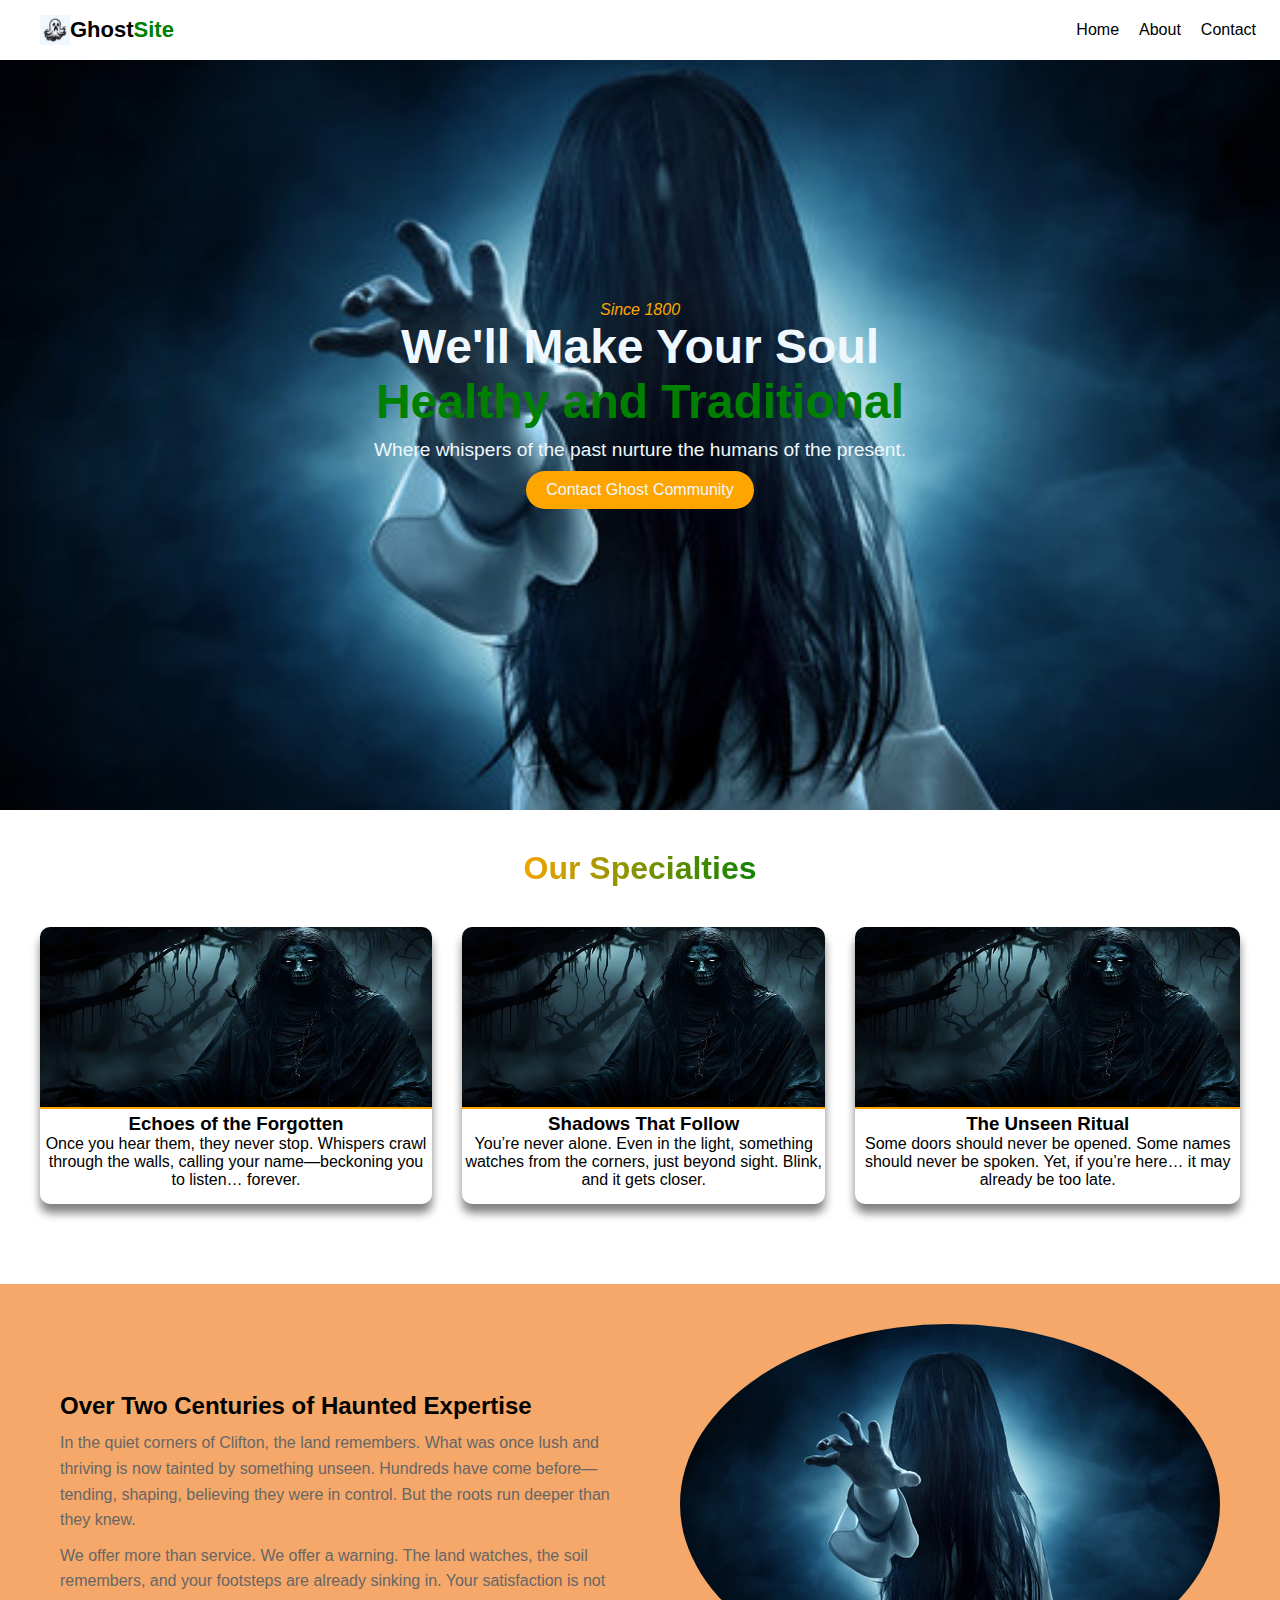
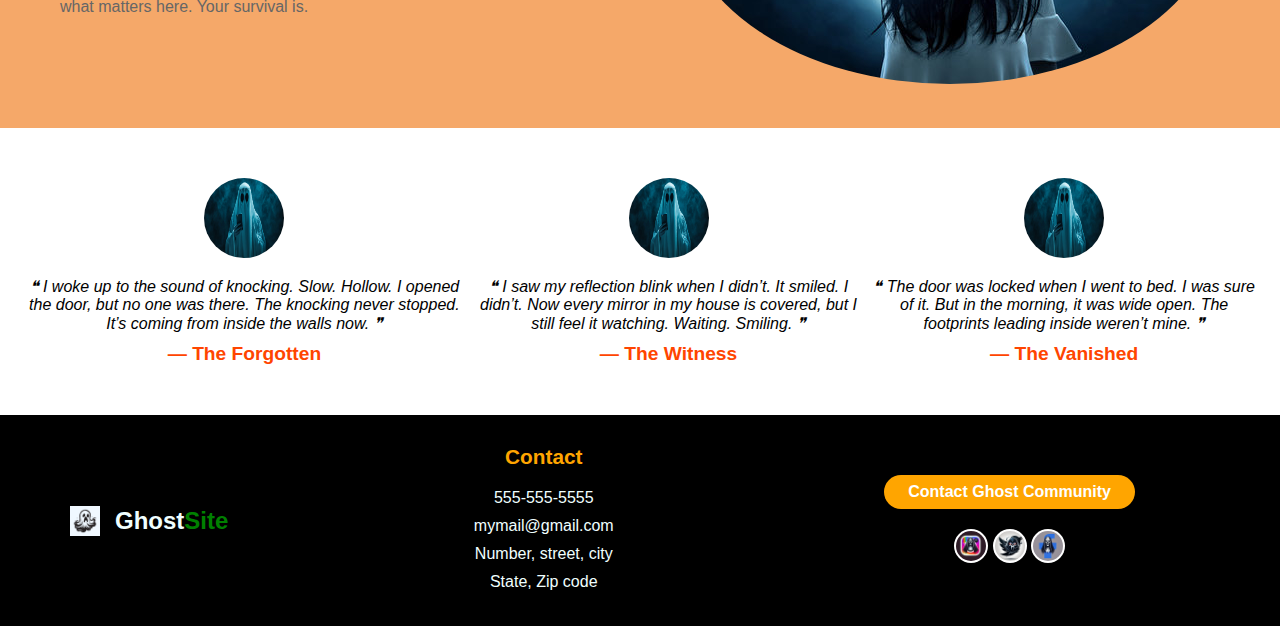
<file: ghost_ych_final-main/ghost_ych_final-main/index.html>
<!DOCTYPE html>
<html lang="en">
<head>
    <meta charset="UTF-8">
    <meta name="viewport" content="width=device-width, initial-scale=1.0">
    <title>Welcome to Ghost Site</title>
    <link rel="icon" type="image/png" href="images/logo.png">
    <link rel="stylesheet" href="style.css">
</head>
<body>
    <!-- navbar section -->
     <nav class="navbar">
        <div class="logo">
            <img src="images/logo.png" alt="logo" class="logo-img">
            <span class="text">Ghost<span class="highlight">Site</span></span>
        </div>
        <ul class="nav-links">
            <li><a href="index.html">Home</a></li>
            <li><a href="about.html">About</a></li>
            <li><a href="contact.html">Contact</a></li>
        </ul>
     </nav>

     <!-- header section -->
      <header class="hero-section">
        <div class="hero-content">
            <p class="since">Since 1800</p>
            <h1>We'll Make Your Soul<br><span class="highlight"> Healthy and Traditional</span></h1>
            <p class="subtext">Where whispers of the past nurture the humans of the present.</p>
            <button class="hero-btn" onclick="location.href='contact.html'">Contact Ghost Community</button>
        </div>
      </header>

      <!-- specialties section -->
       <section class="specialties">
        <h2>Our Specialties</h2>
        <div class="specialties-container">
            <div class="specialty">
                <img src="images/ghost_2.jpg" alt="ghost">
                <h3>Echoes of the Forgotten</h3>
                <p>Once you hear them, they never stop. Whispers crawl through the walls, calling your name—beckoning you to listen… forever.</p>
            </div>
            <div class="specialty">
                <img src="images/ghost_2.jpg" alt="ghost">
                <h3>Shadows That Follow</h3>
                <p>You’re never alone. Even in the light, something watches from the corners, just beyond sight. Blink, and it gets closer.</p>
            </div>
            <div class="specialty">
                <img src="images/ghost_2.jpg" alt="ghost">
                <h3>The Unseen Ritual</h3>
                <p>Some doors should never be opened. Some names should never be spoken. Yet, if you’re here… it may already be too late.</p>
            </div>
        </div>
       </section>

       <!-- about section -->
        <section class="about-section">
            <div class="about-content">
                <h2>Over Two Centuries of Haunted Expertise</h2>
                <p>In the quiet corners of Clifton, the land remembers. What was once lush and thriving is now tainted by something unseen. Hundreds have come before—tending, shaping, believing they were in control. But the roots run deeper than they knew.</p>
                <p>We offer more than service. We offer a warning. The land watches, the soil remembers, and your footsteps are already sinking in. Your satisfaction is not what matters here. Your survival is.</p>
            </div>
            <div class="about-image">
                <img src="images/ghost_1.jpg" alt="The Nun">
            </div>
        </section>

        <!-- testimonial section -->
         <section class="testimonials">
            <div class="testimonial">
                <img src="images/ghost_3.webp" alt="ghost">
                <p class="quote">❝ I woke up to the sound of knocking. Slow. Hollow. I opened the door, but no one was there. The knocking never stopped. It’s coming from inside the walls now. ❞</p>
                <p class="name">— The Forgotten</p>
            </div>
            <div class="testimonial">
                <img src="images/ghost_3.webp" alt="ghost">
                <p class="quote">❝ I saw my reflection blink when I didn’t. It smiled. I didn’t. Now every mirror in my house is covered, but I still feel it watching. Waiting. Smiling. ❞</p>
                <p class="name">— The Witness</p>
            </div>
            <div class="testimonial">
                <img src="images/ghost_3.webp" alt="ghost">
                <p class="quote">❝ The door was locked when I went to bed. I was sure of it. But in the morning, it was wide open. The footprints leading inside weren’t mine. ❞</p>
                <p class="name">— The Vanished</p>
            </div>
         </section>

         <!-- footer section -->
          <footer class="footer">
            <div class="footer-container">
                <div class="footer-logo">
                    <img src="images/logo.png" alt="logo" class="logo-img">
            <span class="text">Ghost<span class="highlight">Site</span></span>
                </div>
                <div class="footer-section">
                    <h4>Contact</h4>
                    <p>555-555-5555</p>
                    <p>mymail@gmail.com</p>
                    <p>Number, street, city</p>
                    <p>State, Zip code</p>
                </div>
                <div class="footer-section">
                    <button class="call-btn" onclick="location.href='contact.html'">Contact Ghost Community</button>
                    <div class="social-icons">
                        <a href="https://www.instagram.com"  target="_blank"><img src="images/insta.webp" alt="instagram"></a>
                        <a href="https://x.com"  target="_blank"><img src="images/twitter.webp" alt="twitter"></a>
                        <a href="https://www.facebook.com"  target="_blank"><img src="images/facebook.webp" alt="facebook"></a>
                    </div>
                </div>
            </div>
          </footer>
</body>
</html>
</file>
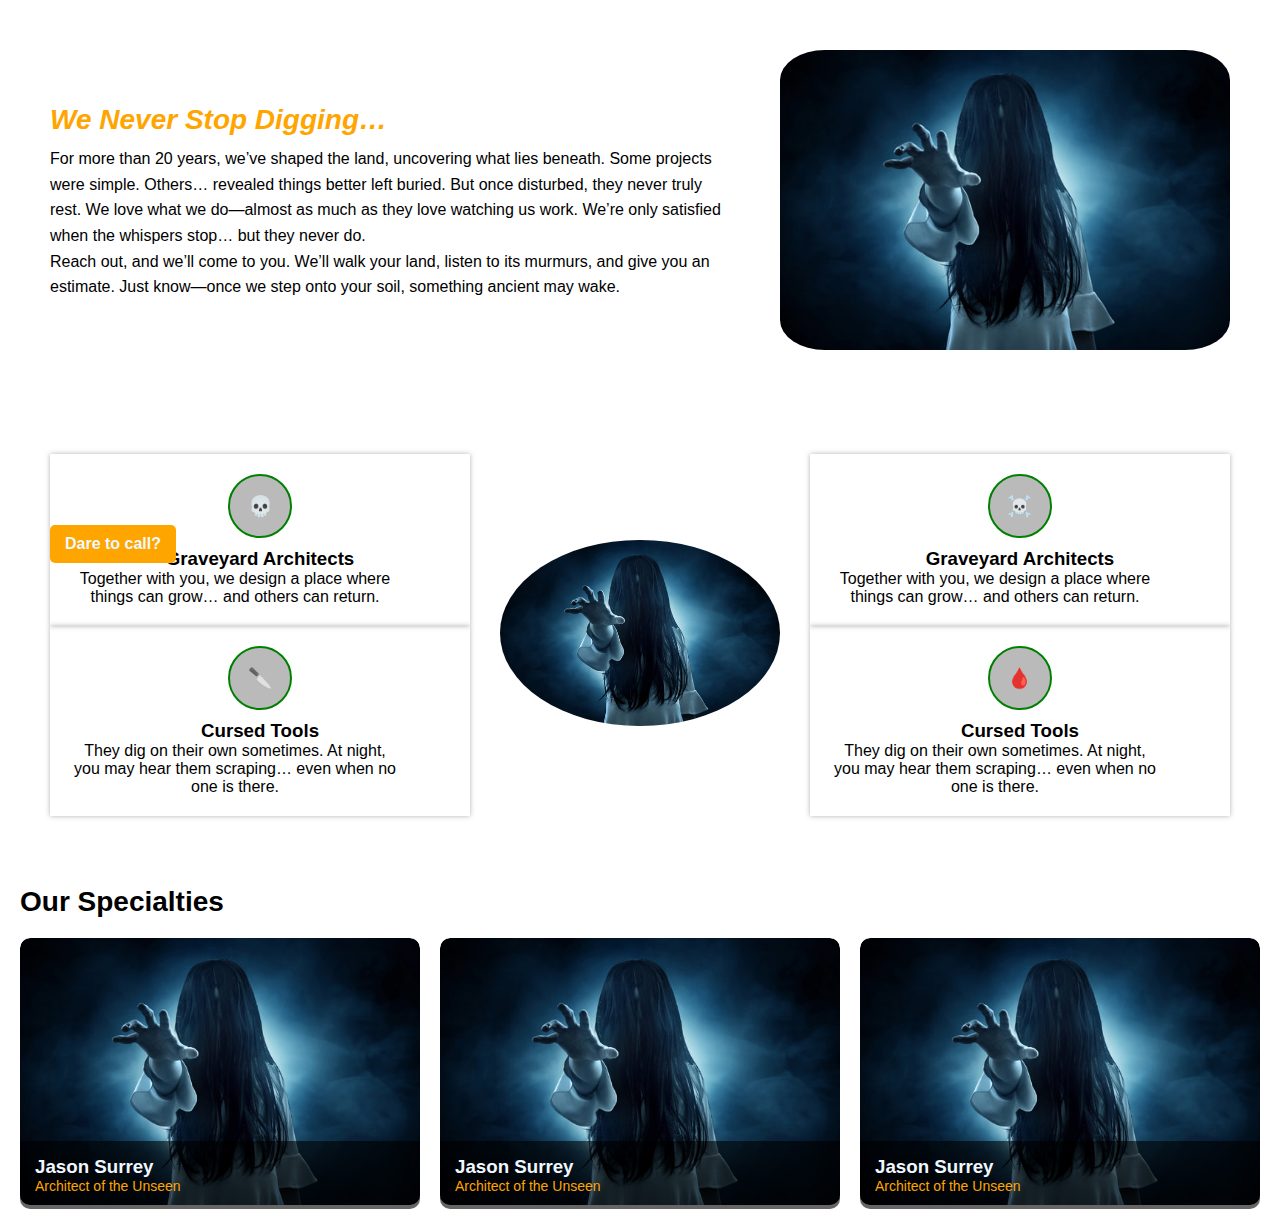
<file: ghost_ych_final-main/ghost_ych_final-main/about.html>
<!DOCTYPE html>
<html lang="en">

<head>
    <meta charset="UTF-8">
    <meta name="viewport" content="width=device-width, initial-scale=1.0">
    <title>Welcome to Ghost Site</title>
    <link rel="icon" type="image/png" href="images/logo.png">
    <link rel="stylesheet" href="styles.css">
</head>

<body>
    <section class="container">
        <div class="text-content">
            <h2>We Never Stop Digging…</h2>
            <p>For more than 20 years, we’ve shaped the land, uncovering what lies beneath. Some projects were simple.
                Others… revealed things better left buried. But once disturbed, they never truly rest. We love what we
                do—almost as much as they love watching us work. We’re only satisfied when the whispers stop… but they
                never do.</p>
            <p>Reach out, and we’ll come to you. We’ll walk your land, listen to its murmurs, and give you an estimate.
                Just know—once we step onto your soil, something ancient may wake.</p>
            <a href="contact.html" class="btn">Dare to call?</a>
        </div>
        <div class="image-content">
            <img src="images/ghost_1.jpg" alt="ghost" class="ghost_img">
        </div>
    </section>
    <!-- choose-us section -->
    <section class="why-choose-us">
        <div class="containers">
            <!-- left side -->
            <div class="left-side">
                <div class="feature">
                    <div class="icon">💀</div>
                    <h3>Graveyard Architects</h3>
                    <p>Together with you, we design a place where things can grow… and others can return.</p>
                </div>
                <div class="feature">
                    <div class="icon">🔪</div>
                    <h3>Cursed Tools</h3>
                    <p>They dig on their own sometimes. At night, you may hear them scraping… even when no one is there.
                    </p>
                </div>
            </div>
            <!-- center-image -->
            <div class="center-image">
                <img src="images/ghost_1.jpg" alt="ghost">
            </div>
            <!-- right side -->
            <div class="right-side">
                <div class="feature">
                    <div class="icon">☠️</div>
                    <h3>Graveyard Architects</h3>
                    <p>Together with you, we design a place where things can grow… and others can return.</p>
                </div>
                <div class="feature">
                    <div class="icon">🩸</div>
                    <h3>Cursed Tools</h3>
                    <p>They dig on their own sometimes. At night, you may hear them scraping… even when no one is there.
                    </p>
                </div>
            </div>
        </div>
    </section>

    <!-- specialists section -->
    <section class="specialists">
        <h2>Our Specialties</h2>
        <div class="specialties-container">
            <div class="special">
            <img src="images/ghost_1.jpg" alt="specialties">
            <div class="overlay">
                <h3>Jason Surrey</h3>
                <p>Architect of the Unseen</p>
            </div>
        </div>
        <div class="special">
            <img src="images/ghost_1.jpg" alt="specialties">
            <div class="overlay">
                <h3>Jason Surrey</h3>
                <p>Architect of the Unseen</p>
            </div>
        </div>
        <div class="special">
            <img src="images/ghost_1.jpg" alt="specialties">
            <div class="overlay">
                <h3>Jason Surrey</h3>
                <p>Architect of the Unseen</p>
            </div>
        </div>
    </div>
    </section>
</body>

</html>
</file>
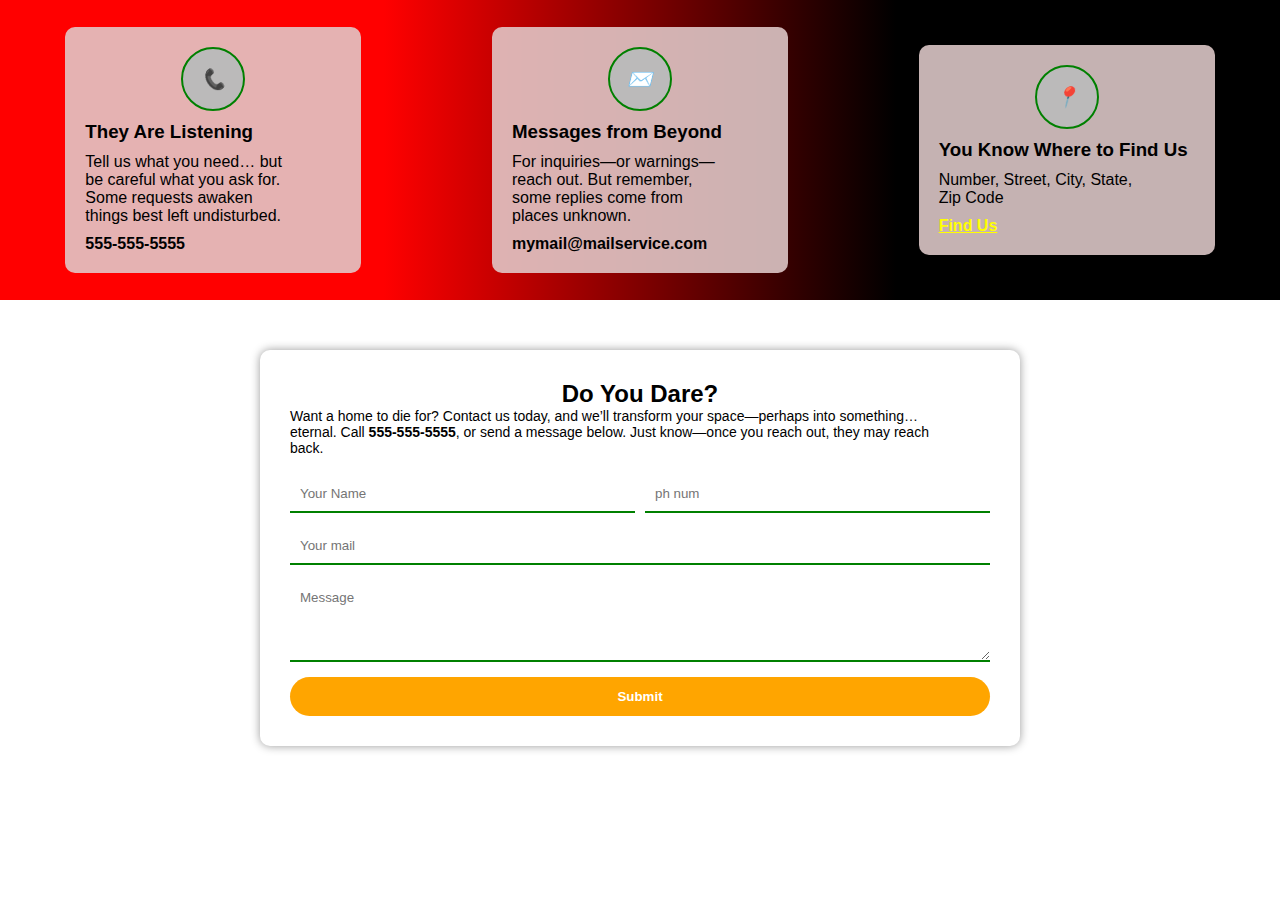
<file: ghost_ych_final-main/ghost_ych_final-main/contact.html>
<!DOCTYPE html>
<html lang="en">
<head>
    <meta charset="UTF-8">
    <meta name="viewport" content="width=device-width, initial-scale=1.0">
    <title>Welcome to Ghost Site</title>
    <link rel="icon" type="image/png" href="images/logo.png">
    <link rel="stylesheet" href="styles.css">
</head>
<body>
    <section class="contact-info">
        <div class="info-box">
            <i class="icon">📞</i>
            <h3>They Are Listening</h3>
            <p>Tell us what you need… but be careful what you ask for. Some requests awaken things best left undisturbed.</p>
            <strong>555-555-5555</strong>
        </div>
        <div class="info-box">
            <i class="icon">✉️</i>
            <h3>Messages from Beyond</h3>
            <p>For inquiries—or warnings—reach out. But remember, some replies come from places unknown.</p>
            <strong>mymail@mailservice.com</strong>
        </div>
        <div class="info-box">
            <i class="icon">📍</i>
            <h3>You Know Where to Find Us</h3>
            <p>Number, Street, City, State, Zip Code</p>
            <a href="#">Find Us</a>
        </div>
    </section>

    <!-- form section -->
     <section class="quote-form">
        <h2>Do You Dare?</h2>
        <p>Want a home to die for? Contact us today, and we’ll transform your space—perhaps into something… eternal. Call <strong>555-555-5555</strong>, or send a message below. Just know—once you reach out, they may reach back.</p>
        <form>
            <div class="form-group">
                <input type="text" name="name" placeholder="Your Name" required>
                <input type="number" name="phone" placeholder="ph num" required>
            </div>
            <input type="email" name="email" placeholder="Your mail" required>
            <textarea name="message" placeholder="Message" rows="4" required></textarea>

           <button type="submit" class="btn-send">Submit</button> 
        </form>
     </section>
</body>
</html>
</file>
<file: ghost_ych_final-main/ghost_ych_final-main/style.css>
*{
    margin: 0;
    padding: 0;
    font-family: Arial, Helvetica, sans-serif;
}

/* navbar section */
.logo-img{
    height: 30px;
    width: 30px;
    background-color: aliceblue;
}

.nav-links {
    display: flex;
    gap: 20px;
    list-style: none;
    padding-right: 5%;
}

.logo {
    font-weight: bold;
    font-size: 22px;
    align-items: center;
    display: flex;
}

.navbar {
    display: flex;
    align-items: center;
    justify-content: space-between;
    padding: 15px 40px;
    position: fixed;
    background-color: white;
    width: 100%;
}

.nav-links a {
    text-decoration: none;
    color: black;
}

/* header section */
.hero-section{
    background-image:  url('images/ghost_1.jpg');
    height: 90vh;
    background-size: cover;
    text-align: center;
    display: flex;
    justify-content: center;
    align-items: center; 
    color: aliceblue;
    background-attachment: fixed;
}

.since {
    color: orange;
    font-style: italic;
}

.highlight {
    color: green;
}

h1{
    font-size: 3rem;
    font-weight: bold;
}

.subtext {
    margin: 10px;
    font-size: 1.2rem;
}

.hero-btn {
    background: orange;
    padding: 10px 20px;
    border: none;
    border-radius: 20px;
    cursor: pointer;
    font-size: 1rem;
    color: aliceblue;
}

.hero-btn:hover {
    background-color: darkorange;
}

/* specialties section */
.specialties-container{
    display: flex;
    gap: 30px;
    margin: 40px;
}

.specialty {
    box-shadow: 0 9px 10px gray;
    border-radius: 10px;
}
.specialty img {
    width: 100%;
    height: 180px;
    border-top-left-radius: 10px;
    border-top-right-radius: 10px;
    border-bottom: 2px solid orange;
}
.specialties {
    text-align: center;
    padding: 40px 0px;
}

.specialties h2 {
    font-size: 2rem;
    background: linear-gradient(to right, orange 40%, green 60%);
    -webkit-background-clip: text;
    -webkit-text-fill-color: transparent;
}

.specialty p {
    margin-bottom: 15px;
}

/* about section */
.about-section {
    display: flex;
    align-items: center;
    padding: 40px 60px;
    background-color: #f5a869;
}

.about-content {
    padding-right: 40px;
    max-width: 50%;
}

.about-content p {
    color: #666;
    margin-top: 10px;
    line-height: 1.6;
}

.about-image img{
    border-radius: 50%;
}

/* testimonial section */
.testimonial img {
    height: 80px;
    width: 80px;
    border-radius: 50%;
    margin-bottom: 15px;
}
.testimonials {
    display: flex;
    padding: 50px 20px;
}

.testimonial {
    text-align: center;
}

.quote {
    font-style: italic;
    margin-bottom: 10px;
}

.name {
    font-weight: bold;
    color: orangered;
    font-size: 1.2rem;
}

/* footer section */

.footer{
    background-color: black;
    color: azure;
    text-align: center;
}

.social-icons{
    margin-top: 20px;
}
.social-icons img{
    height: 30px;
    width: 30px;
    border-radius: 50%;
    background-color: white;
    padding: 2px;
}

.social-icons img:hover {
    background-color: orange;
}

.footer-container {
    display: flex;
    align-items: center;
    justify-content: center;
}

.footer-logo {
    display: flex;
    align-items: center;
    font-weight: bold;
    font-size: 1.5rem;
    gap: 15px;
    padding: 10px 20px;
    position: relative;
    left: 50px;
}

.footer-section h4 {
    color: orange;
    font-size: 1.3rem;
    margin-bottom: 15px;
    padding-left: 300px;
}
.footer-section{
    flex:1;
    margin: 30px;
}

.footer-section p {
    padding: 5px 0;
    cursor: pointer;
    padding-left: 300px;
}

.call-btn {
    background-color: orange;
    color: white;
    border: none;
    padding: 8px 24px;
    border-radius: 25px;
    cursor: pointer;
    font-size: 1rem;
    font-weight: bold;
    transition: 0.3s;
}
.call-btn:hover{
    background-color: darkorange;
}

@media (min-width:950px){
.footer-section h4,
.footer-section p {
    padding-left: 150px;
}
}

@media screen and (max-width:580px) {

  .navbar {
    flex-direction: column;
    padding: 12px 0px;
  }
  .nav-links{
    padding: 5px 0px;
  }
  .nav-links a:hover{
      text-decoration: underline;
      color: orange;
      font-weight: bold;
  }

    .hero-content h1{
      font-size: 1.8rem;
    }

    .subtext {
        font-size: 0.9rem;
    }
    .specialties-container {
        flex-direction: column;
    }
    .about-section {
        flex-direction: column;
        text-align: center;
    }
    .about-image img {
        height: 300px;
        width: 300px;
        padding-top: 10px;
    }
    .about-content {
        max-width: 100%;
        padding-right: 0;
    }
    .testimonials {
        flex-direction: column;
    }
    .testimonial {
        margin-bottom: 20px;
    }
    .footer-container {
        flex-direction: column;
    }

    .footer-section p,
    .footer-section h4 {
        position: relative;
        right: 35%;
    }
    .footer-logo {
        left: 0;
        padding-top: 30px;
    }
}

@media screen and (min-width:581px) and (max-width:950px) {
    .hero-content h1 {
        font-size: 2.3rem;
    }
    .subtext {
        font-size: 1rem;
    }
    .nav-links {
        margin-right: 30px;
    }
    .specialties-container {
        flex-wrap: wrap;
        justify-content: center;
    }
    .specialty {
        width: 45%;
    }
    .about-section {
        flex-direction: column;
    }
    .about-content {
        max-width: 90%;
        padding-right: 0;
    }
    .about-image img {
        padding-top: 10px;
    }
    .testimonials {
        flex-wrap:wrap
    }
    .testimonial {
        margin-bottom: 20px;
    }
    .footer-container {
        flex-direction: column;
    }
    .footer-section h4,
    .footer-section p {
        padding-left: 0;
    }
    .footer {
        padding-top: 20px;
        /* padding-bottom: 5px; */
    }
    .footer-logo {
        left: 0;
    }
}
</file>
<file: ghost_ych_final-main/ghost_ych_final-main/styles.css>
*{
    margin: 0;
    padding: 0;
    font-family: Arial, Helvetica, sans-serif;
}
.container {
    display: flex;
    align-items: center;
    padding: 50px;
}
p {
    padding-right: 50px;
}
.ghost_img {
    border-radius: 10%;
    height: 300px;
}
.text-content h2 {
    color: orange;
    font-style: italic;
    font-size: 28px;
    padding-bottom: 10px;
}

.text-content p {
    /* color: #555; */
    line-height: 1.6;
}
.btn {
    background-color: orange;
    color: aliceblue;
    text-decoration: none;
    padding: 10px 15px;
    border-radius: 5px;
    font-weight: bold;
    position: absolute;
    top: 55%;
}
.btn:hover{
    background-color: orangered;
}

/* about-us section */
.why-choose-us {
    padding: 50px;
    text-align: center;
}

.containers {
    display: flex;
    align-items: center;
    gap: 30px;
}
.center-image img {
    width: 100%;
    border-radius: 50%;
}
.feature {
    padding: 20px;
    box-shadow: 0 0 5px rgba(0,0,0,0.3);
}
.icon {
    font-size: 20px;
    background-color: #bbbaba;
    border: 2px solid green;
    border-radius: 50%;
    height: 60px;
    width: 60px;
    align-items: center;
    justify-content: center;
    display: flex;
    margin: 0 auto 10px;
}
/* specialties section */
.specialists h2{
    font-size: 28px;
}
.specialties-container{
    display: flex;
    gap: 20px;
    margin-top: 20px;
}
.special img{
    width: 100%;
    border-radius: 10px;
    transition: 0.3s ease-in-out;
}
.special img:hover{
    transform: scale(1.05);
}
.specialists {
    padding: 20px;
}
.overlay p {
color: orange;
font-size: 14px;
}
.special {
    position: relative;
    overflow: hidden;
    border-radius: 10px;
}
.overlay {
    position: absolute;
    bottom: 0;
    background-color: rgba(0,0,0,0.6);
    color: aliceblue;
    width: 100%;
    padding: 15px;
}

@media (max-width:1000px) {
    .container{
        flex-direction: column;
        text-align: center;
        padding: 30px;
    }
    .text-content p{
        padding-right: 0;
    }
    .ghost_img {
        width: 80%;
        height: auto;
        border-radius: 20px;
        margin-top: 20px;
    }
    .btn {
        position: relative;
        display: inline-block;
        margin-top: 20px;
    }
    .why-choose-us {
        padding: 30px;
    }
    .containers {
        flex-direction: column;
    }
    .center-image img {
        max-width: 250px;
    }
    .specialties-container{
        flex-wrap: wrap;
    }
}

@media (min-width:500px){
    .special {
        width: 45%;
    }
    .specialties-container{
        justify-content: center;
    }
}

@media (min-width:1000px){
    .btn {
        margin-top: 30px;
    }
}


/* contact.html */

.contact-info {
    display: flex;
    height: 300px;
    align-items: center;
    /* background-color: aqua; */
    position: relative;
    justify-content: space-around;
}

.contact-info::before {
    content: "";
    background: linear-gradient(to right, red 30%, black 70%);
    height: 100%;
    width: 100%;
    position: absolute;
    z-index: -1;
}

.info-box{
    background-color: rgba(225,204,204, 0.874);
    width: 20%;
    padding: 20px;
    border-radius: 10px;
}

.info-box h3{
    margin-bottom: 10px;
}
.info-box p {
    margin-bottom: 10px;   
}
.info-box a {
    color: yellow;
    font-weight: bold;
}

/* form section */
.quote-form {
    max-width: 700px;
    margin: 50px auto;
    box-shadow: 0 0 10px rgba(0,0,0,0.4);
    padding: 30px;
    border-radius: 10px;
}
.quote-form h2 {
    text-align: center;
}
.quote-form p {
    font-size: 14px;
    margin-bottom: 20px;
}

form {
    display: flex;
    flex-direction: column;
    gap: 15px;
}

.form-group {
    display: flex;
    gap: 10px;
}

.form-group input{
    width: 50%;
}

input, textarea {
    border: none;
    border-bottom: 2px solid green;
    padding: 10px;
    outline: none;
}

.btn-send {
    background-color: orange;
    color: white;
    font-weight: bold;
    padding: 12px 20px;
    border: none;
    border-radius: 25px;
    cursor: pointer;
}

.btn-send:hover {
    background-color: orangered;
}

@media screen and (max-width:1022px){
    .contact-info {
        flex-direction: column;
        height: auto;
        padding: 20px 0;
    }
    .info-box {
        width: 80%;
        margin-bottom: 15px;
    }
}

@media screen  and (max-width:600px){
    .form-group {
        flex-direction: column;
    }
    .form-group input {
        width: 100%;
    }
    .quote-form p {
        padding: 0;
    }
}
</file>
